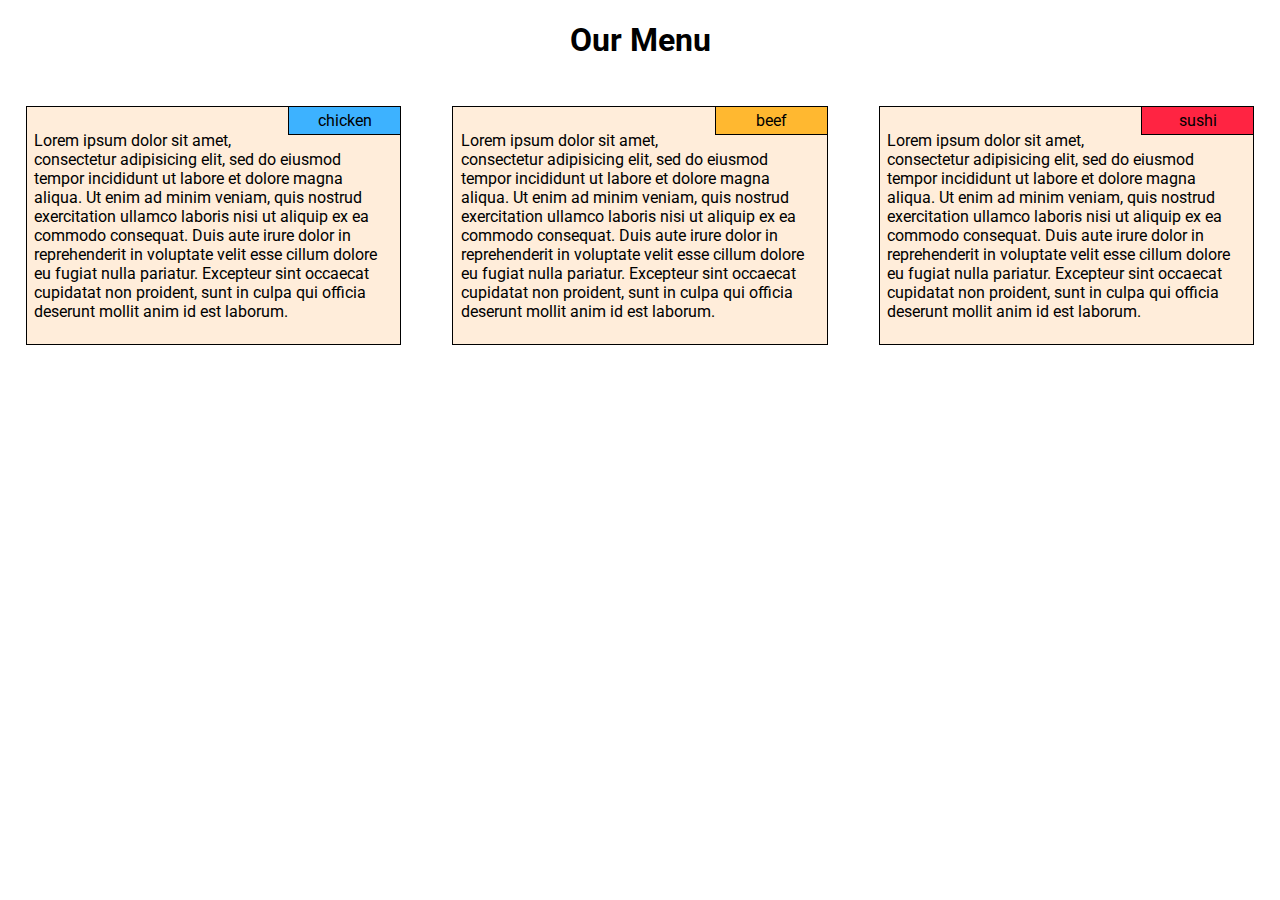
<file: module-2-assignment/index.html>
<!DOCTYPE html>
<html lang="en" dir="ltr">
  <head>
    <meta charset="utf-8">
    <meta name="viewport" content="width=device-width, initial-scale=1">
    <title>Module-2-Assignment</title>
    <link rel="stylesheet" href="styles.css">
    <link rel="preconnect" href="https://fonts.googleapis.com">
<link rel="preconnect" href="https://fonts.gstatic.com" crossorigin>
<link href="https://fonts.googleapis.com/css2?family=Roboto:ital,wght@0,400;1,100&display=swap" rel="stylesheet">
  </head>
  <body>
    <h1>Our Menu</h1>
    <div class=" col-lg-4 col-md-6">
      <section>
        <header class="c2">
          chicken
        </header>
        <p>
          Lorem ipsum dolor sit amet, consectetur adipisicing elit, sed do eiusmod tempor incididunt ut labore et dolore magna aliqua. Ut enim ad minim veniam, quis nostrud exercitation ullamco laboris nisi ut aliquip ex ea commodo consequat. Duis aute irure dolor in reprehenderit in voluptate velit esse cillum dolore eu fugiat nulla pariatur. Excepteur sint occaecat cupidatat non proident, sunt in culpa qui officia deserunt mollit anim id est laborum.
        </p>
      </section>
    </div>
    <div class="col-lg-4 col-md-6">
      <section>
        <header class="c1">
          beef
        </header>
        <p>
          Lorem ipsum dolor sit amet, consectetur adipisicing elit, sed do eiusmod tempor incididunt ut labore et dolore magna aliqua. Ut enim ad minim veniam, quis nostrud exercitation ullamco laboris nisi ut aliquip ex ea commodo consequat. Duis aute irure dolor in reprehenderit in voluptate velit esse cillum dolore eu fugiat nulla pariatur. Excepteur sint occaecat cupidatat non proident, sunt in culpa qui officia deserunt mollit anim id est laborum.
        </p>
      </section>
    </div>
    <div class="col-lg-4 col-md-12">
      <section>
        <header class="c3">
          sushi
        </header>
        <p>
          Lorem ipsum dolor sit amet, consectetur adipisicing elit, sed do eiusmod tempor incididunt ut labore et dolore magna aliqua. Ut enim ad minim veniam, quis nostrud exercitation ullamco laboris nisi ut aliquip ex ea commodo consequat. Duis aute irure dolor in reprehenderit in voluptate velit esse cillum dolore eu fugiat nulla pariatur. Excepteur sint occaecat cupidatat non proident, sunt in culpa qui officia deserunt mollit anim id est laborum.
        </p>
      </section>
    </div>
  </body>
</html>
</file>
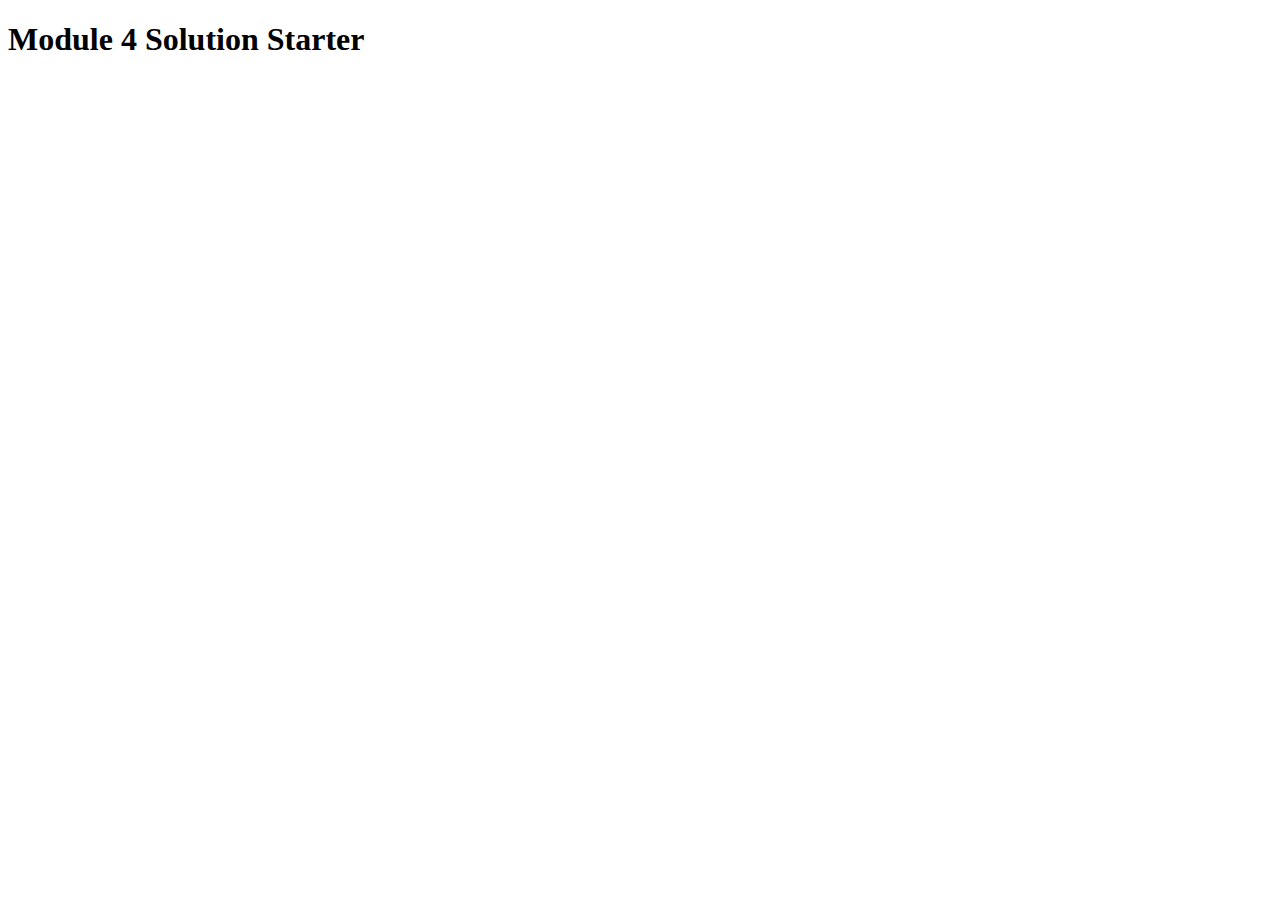
<file: module-4-assignment/index.html>
<!DOCTYPE html>
<html>
<head>
  <meta charset="utf-8">
  <title>Module 4 Solution Starter</title>
  <script src="SpeakHello.js"></script>
  <script src="SpeakGoodBye.js"></script>
  <script src="script.js"></script>
</head>
<body>
  <h1>Module 4 Solution Starter</h1>
</body>
</html>
</file>
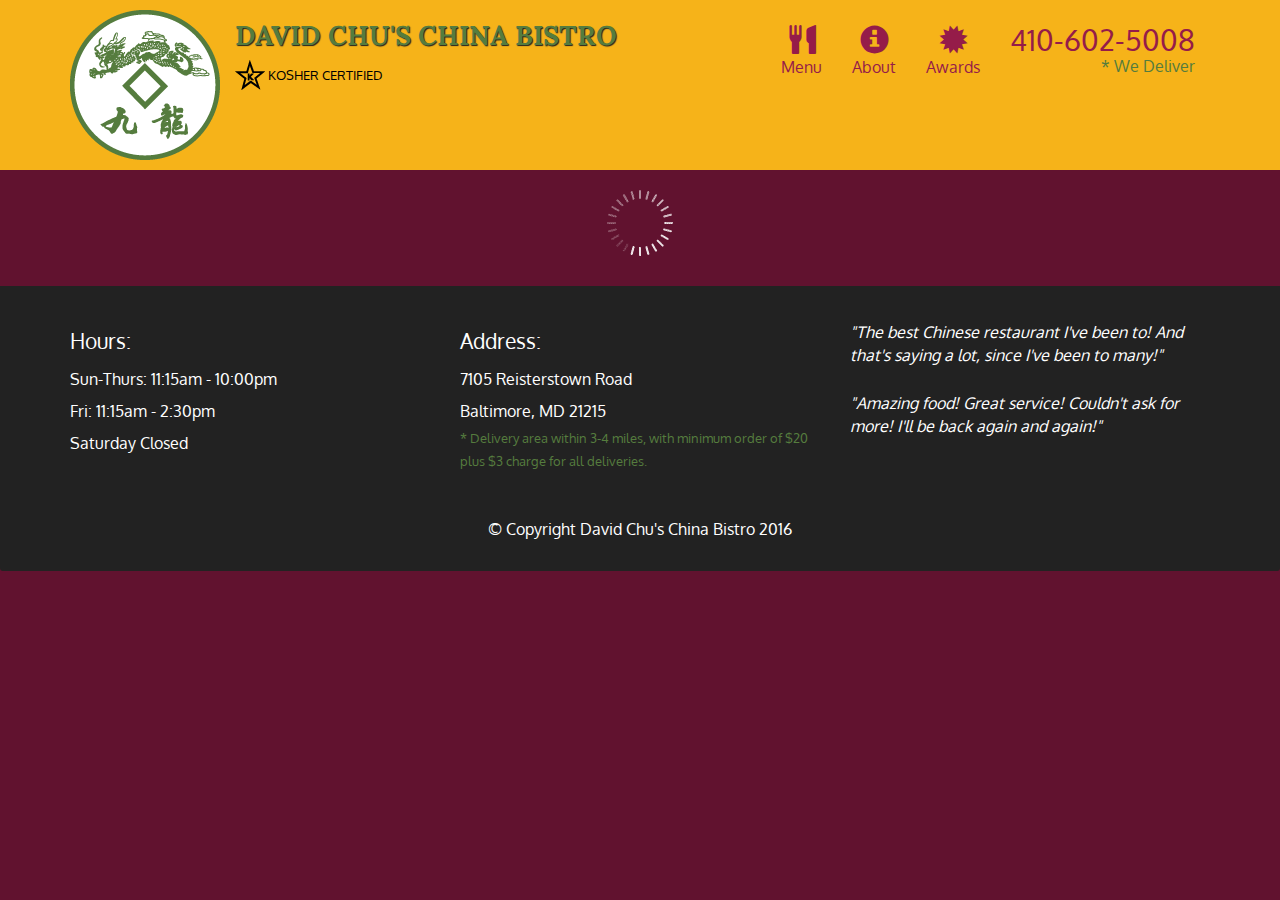
<file: module-5-assignment/index.html>
<!doctype html>
<html lang="en">
  <head>
    <meta charset="utf-8">
    <meta http-equiv="X-UA-Compatible" content="IE=edge">
    <meta name="viewport" content="width=device-width, initial-scale=1">
    <title>David Chu's China Bistro</title>
    <link rel="stylesheet" href="css/bootstrap.min.css">
    <link rel="stylesheet" href="css/styles.css">
    <link href='https://fonts.googleapis.com/css?family=Oxygen:400,300,700' rel='stylesheet' type='text/css'>
    <link href='https://fonts.googleapis.com/css?family=Lora' rel='stylesheet' type='text/css'>
  </head>
<body>
  <header>
    <nav id="header-nav" class="navbar navbar-default">
      <div class="container">
        <div class="navbar-header">
          <a href="index.html" class="pull-left visible-md visible-lg">
            <div id="logo-img" alt="Logo image"></div>
          </a>

          <div class="navbar-brand">
            <a href="index.html"><h1>David Chu's China Bistro</h1></a>
            <p>
              <img src="images/star-k-logo.png" alt="Kosher certification">
              <span>Kosher Certified</span>
            </p>
          </div>

          <button id="navbarToggle" type="button" class="navbar-toggle collapsed" data-toggle="collapse" data-target="#collapsable-nav" aria-expanded="false">
            <span class="sr-only">Toggle navigation</span>
            <span class="icon-bar"></span>
            <span class="icon-bar"></span>
            <span class="icon-bar"></span>
          </button>
        </div>
        
        <div id="collapsable-nav" class="collapse navbar-collapse">
           <ul id="nav-list" class="nav navbar-nav navbar-right">
            <li id="navHomeButton" class="visible-xs active">
              <a href="index.html">
                <span class="glyphicon glyphicon-home"></span> Home</a>
            </li>
            <li id="navMenuButton">
              <a href="#" onclick="$dc.loadMenuCategories();">
                <span class="glyphicon glyphicon-cutlery"></span><br class="hidden-xs"> Menu</a>
            </li>
            <li>
              <a href="#">
                <span class="glyphicon glyphicon-info-sign"></span><br class="hidden-xs"> About</a>
            </li>
            <li>
              <a href="#">
                <span class="glyphicon glyphicon-certificate"></span><br class="hidden-xs"> Awards</a>
            </li>
            <li id="phone" class="hidden-xs">
              <a href="tel:410-602-5008">
                <span>410-602-5008</span></a><div>* We Deliver</div>
            </li>
          </ul><!-- #nav-list -->
        </div><!-- .collapse .navbar-collapse -->
      </div><!-- .container -->
    </nav><!-- #header-nav -->
  </header>

  <div id="call-btn" class="visible-xs">
    <a class="btn" href="tel:410-602-5008">
    <span class="glyphicon glyphicon-earphone"></span>
    410-602-5008
    </a>
  </div>
  <div id="xs-deliver" class="text-center visible-xs">* We Deliver</div>

  <div id="main-content" class="container"></div>

  <footer class="panel-footer">
    <div class="container">
      <div class="row">
        <section id="hours" class="col-sm-4">
          <span>Hours:</span><br>
          Sun-Thurs: 11:15am - 10:00pm<br>
          Fri: 11:15am - 2:30pm<br>
          Saturday Closed
          <hr class="visible-xs">
        </section>
        <section id="address" class="col-sm-4">
          <span>Address:</span><br>
          7105 Reisterstown Road<br>
          Baltimore, MD 21215
          <p>* Delivery area within 3-4 miles, with minimum order of $20 plus $3 charge for all deliveries.</p>
          <hr class="visible-xs">
        </section>
        <section id="testimonials" class="col-sm-4">
          <p>"The best Chinese restaurant I've been to! And that's saying a lot, since I've been to many!"</p>
          <p>"Amazing food! Great service! Couldn't ask for more! I'll be back again and again!"</p>
        </section>
      </div>
      <div class="text-center">&copy; Copyright David Chu's China Bistro 2016</div>
    </div>
  </footer>

  <!-- jQuery (Bootstrap JS plugins depend on it) -->
  <script src="js/jquery-2.1.4.min.js"></script>
  <script src="js/bootstrap.min.js"></script>
  <script src="js/ajax-utils.js"></script>
  <script src="js/script.js"></script>
</body>
</html>
</file>
<file: module-2-assignment/styles.css>
*{
  box-sizing: border-box;
}
h1{
  text-align: center;
  font-family: 'Roboto', sans-serif;
}

section{

  border: 1px solid black;

  background-color: #FFEDDA;

}
div{
  padding:2%;
}
p{
  padding: 2%;
  font-family: 'Roboto', sans-serif;
  font-weight: 400;


}
h3{
  float: right;
}
body{
  margin: 0;
}

header{
  font-family: 'Roboto', sans-serif;
  width:30%;
  float: right;
  border-left: 1px solid black;
  border-bottom:1px solid black;
  text-align: center;
  padding: 1%;
}

@media (min-width: 992px) {
  .col-lg-1, .col-lg-2, .col-lg-3, .col-lg-4, .col-lg-5, .col-lg-6, .col-lg-7, .col-lg-8, .col-lg-9, .col-lg-10, .col-lg-11, .col-lg-12 {
    float: left;


  }
  .col-lg-1 {
    width: 8.33%;
  }
  .col-lg-2 {
    width: 16.66%;
  }
  .col-lg-3 {
    width: 25%;
  }
  .col-lg-4 {
    width: 33.33%;
  }
  .col-lg-5 {
    width: 41.66%;
  }
  .col-lg-6 {
    width: 50%;
  }
  .col-lg-7 {
    width: 58.33%;
  }
  .col-lg-8 {
    width: 66.66%;
  }
  .col-lg-9 {
    width: 74.99%;
  }
  .col-lg-10 {
    width: 83.33%;
  }
  .col-lg-11 {
    width: 91.66%;
  }
  .col-lg-12 {
    width: 100%;
  }
}
@media (min-width: 768px) and (max-width: 991px) {
  .col-md-1, .col-md-2, .col-md-3, .col-md-4, .col-md-5, .col-md-6, .col-md-7, .col-md-8, .col-md-9, .col-md-10, .col-md-11, .col-md-12 {
    float: left;
  }
  .col-md-1 {
    width: 8.33%;
  }
  .col-md-2 {
    width: 16.66%;
  }
  .col-md-3 {
    width: 25%;
  }
  .col-md-4 {
    width: 33.33%;
  }
  .col-md-5 {
    width: 41.66%;
  }
  .col-md-6 {
    width: 50%;
  }
  .col-md-7 {
    width: 58.33%;
  }
  .col-md-8 {
    width: 66.66%;
  }
  .col-md-9 {
    width: 74.99%;
  }
  .col-md-10 {
    width: 83.33%;
  }
  .col-md-11 {
    width: 91.66%;
  }
  .col-md-12 {
    width: 100%;
  }
}
.c1{
  background-color: #FFB830;
}
.c2{
  background-color: #3DB2FF;
}
.c3{
  background-color: #FF2442;
}
</file>
<file: module-5-assignment/css/styles.css>
body {
  font-size: 16px;
  color: #fff;
  background-color: #61122f;
  font-family: 'Oxygen', sans-serif;
}

/** HEADER **/
#header-nav {
  background-color: #f6b319;
  border-radius: 0;
  border: 0;
}

#logo-img {
  background: url('../images/restaurant-logo_large.png') no-repeat;
  width: 150px;
  height: 150px;
  margin: 10px 15px 10px 0;
}

.navbar-brand {
  padding-top: 25px;
}
.navbar-brand h1 { /* Restaurant name */
  font-family: 'Lora', serif;
  color: #557c3e;
  font-size: 1.5em;
  text-transform: uppercase;
  font-weight: bold;
  text-shadow: 1px 1px 1px #222;
  margin-top: 0;
  margin-bottom: 0;
  line-height: .75;
}
.navbar-brand a:hover, .navbar-brand a:focus {
  text-decoration: none;
}
.navbar-brand p { /* Kosher cert */
  color: #000;
  text-transform: uppercase;
  font-size: .7em;
  margin-top: 15px;
}
.navbar-brand p span { /* Star-K */
  vertical-align: middle;
}

#nav-list {
  margin-top: 10px;
}
#nav-list a {
  color: #951C49;
  text-align: center;
}
#nav-list a:hover {
  background: #E7E7E7;
}
#nav-list a span {
  font-size: 1.8em;
}

#phone {
  margin-top: 5px;
}
#phone a { /* Phone number */
  text-align: right;
  padding-bottom: 0;
}
#phone div { /* We Deliver */
  color: #557c3e;
  text-align: right;
  padding-right: 15px;
}

.navbar-header button.navbar-toggle, .navbar-header .icon-bar {
  border: 1px solid #61122f;
}
.navbar-header button.navbar-toggle {
  clear: both;
  margin-top: -30px;
}
/* END HEADER */

/* FOOTER */
.panel-footer {
  margin-top: 30px;
  padding-top: 35px;
  padding-bottom: 30px;
  background-color: #222;
  border-top: 0;
}
.panel-footer div.row {
  margin-bottom: 35px;
}
#hours, #address {
  line-height: 2;
}
#hours > span, #address > span {
  font-size: 1.3em;
}
#address p {
  color: #557c3e;
  font-size: .8em;
  line-height: 1.8;
}
#testimonials {
  font-style: italic;
}
#testimonials p:nth-child(2) {
  margin-top: 25px;
}
/* END FOOTER */



/* HOME PAGE */
.container .jumbotron {
  box-shadow: 0 0 50px #3F0C1F;
  border: 2px solid #3F0C1F;
}

#menu-tile, #specials-tile, #map-tile {
  height: 250px;
  width: 100%;
  margin-bottom: 15px;
  position: relative;
  border: 2px solid #3F0C1F;
  overflow: hidden;
}
#menu-tile:hover, #specials-tile:hover, #map-tile:hover {
  box-shadow: 0 1px 5px 1px #cccccc;
}
#menu-tile {
  background: url('../images/menu-tile.jpg') no-repeat;
  background-position: center;
}
#specials-tile {
  background: url('../images/specials-tile.jpg') no-repeat;
  background-position: center;
}
#menu-tile span, #specials-tile span, #map-tile span {
  position: absolute;
  bottom: 0;
  right: 0;
  width: 100%;
  text-align: center;
  font-size: 1.6em;
  text-transform: uppercase;
  background-color: #000;
  color: #fff;
  opacity: .8;
}
/* END HOME PAGE */

/* MENU CATEGORIES PAGE */
.category-tile { 
  position: relative;
  border: 2px solid #3F0C1F;
  overflow: hidden;
  width: 200px;
  height: 200px;
  margin: 0 auto 15px;
}
.category-tile span {
  position: absolute;
  bottom: 0;
  right: 0;
  width: 100%;
  text-align: center;
  font-size: 1.2em;
  text-transform: uppercase;
  background-color: #000;
  color: #fff;
  opacity: .8;
}
.category-tile:hover {
  box-shadow: 0 1px 5px 1px #cccccc;
}

#menu-categories-title + div {
  margin-bottom: 50px;
}
/* END MENU CATEGORIES PAGE */

/* SINGLE CATEGORY PAGE */
.menu-item-tile {
  margin-bottom: 25px;
}
.menu-item-tile hr {
  width: 80%;
}
.menu-item-tile .menu-item-price {
  font-size: 1.1em;
  text-align: right;
  margin-top: -15px;
  margin-right: -15px;
}
.menu-item-tile .menu-item-price span {
  font-size: .6em;
}
.menu-item-photo {
  position: relative;
  border: 2px solid #3F0C1F; 
  overflow: hidden;
  padding: 0;
  margin-right: -15px;
  margin-left: auto;
  margin-bottom: 20px;
  max-width: 250px;
}
.menu-item-photo div {
  position: absolute;
  bottom: 0;
  right: 0;
  width: 80px;
  background-color: #557c3e;
  text-align: center;
}
.menu-item-description {
  padding-right: 30px;
}
h3.menu-item-title {
  margin: 0 0 10px;
}
.menu-item-details {
  font-size: .9em;
  font-style: italic;
}
/* END SINGLE CATEGORY PAGE */


/********** Large devices only **********/
@media (min-width: 1200px) {
  .container .jumbotron {
    background: url('../images/jumbotron_1200.jpg') no-repeat;
    height: 675px;
  }
}

/********** Medium devices only **********/
@media (min-width: 992px) and (max-width: 1199px) {
  /* Header */
  #logo-img {
    background: url('../images/restaurant-logo_medium.png') no-repeat;
    width: 100px;
    height: 100px;
    margin: 5px 5px 5px 0;
  }
  /* End Header */

  /* Home Page */
  .container .jumbotron {
    background: url('../images/jumbotron_992.jpg') no-repeat;
    height: 558px;
  }
  /* End Home Page */
}

/********** Small devices only **********/
@media (min-width: 768px) and (max-width: 991px) {
  /* Home Page */
  .container .jumbotron {
    background: url('../images/jumbotron_768.jpg') no-repeat;
    height: 432px;
  }
  /* End Home Page */
}

/********** Extra small devices only **********/
@media (max-width: 767px) {
  /* Header */
  .navbar-brand {
    padding-top: 10px;
    height: 80px;
  }
  .navbar-brand h1 { /* Restaurant name */
    padding-top: 10px;
    font-size: 5vw; /* 1vw = 1% of viewport width */
  }
  .navbar-brand p { /* Kosher cert */
    font-size: .6em;
    margin-top: 12px;
  }
  .navbar-brand p img { /* Star-K */
    height: 20px;
  }

  #collapsable-nav a { /* Collapsed nav menu text */
    font-size: 1.2em;
  }
  #collapsable-nav a span { /* Collapsed nav menu glyph */
    font-size: 1em;
    margin-right: 5px;
  }

  #call-btn > a {
    font-size: 1.5em;
    display: block;
    margin: 0 20px;
    padding: 10px;
    border: 2px solid #fff;
    background-color: #f6b319;
    color: #951c49;
  }
  #xs-deliver {
    margin-top: 5px;
    font-size: .7em;
    letter-spacing: .1em;
    text-transform: uppercase;
  }
  /* End Header */

  /* Footer */
  .panel-footer section {
    margin-bottom: 30px;
    text-align: center;
  }
  .panel-footer section:nth-child(3) {
    margin-bottom: 0; /* margin already exists on the whole row */
  }
  .panel-footer section hr {
    width: 50%;
  }
  /* End Footer */

  /* Home Page */
  .container .jumbotron {
    margin-top: 30px;
    padding: 0;
  }
  #menu-tile, #specials-tile {
    width: 360px;
    margin: 0 auto 15px;
  }

  .menu-item-photo {
    margin-right: auto;
  }
  .menu-item-tile .menu-item-price {
    text-align: center;
  }
  .menu-item-description {
    text-align: center;;
  }
}


/********** Super extra small devices Only :-) (e.g., iPhone 4) **********/
@media (max-width: 479px) {
  /* Header */
  .navbar-brand h1 { /* Restaurant name */
    padding-top: 5px;
    font-size: 6vw;
  }
  /* End Header */
  
  /* Home page */
  #menu-tile, #specials-tile {
    width: 280px;
    margin: 0 auto 15px;
  }

  .col-xxs-12 {
    position: relative;
    min-height: 1px;
    padding-right: 15px;
    padding-left: 15px;
    float: left;
    width: 100%;
  }
}
</file>
